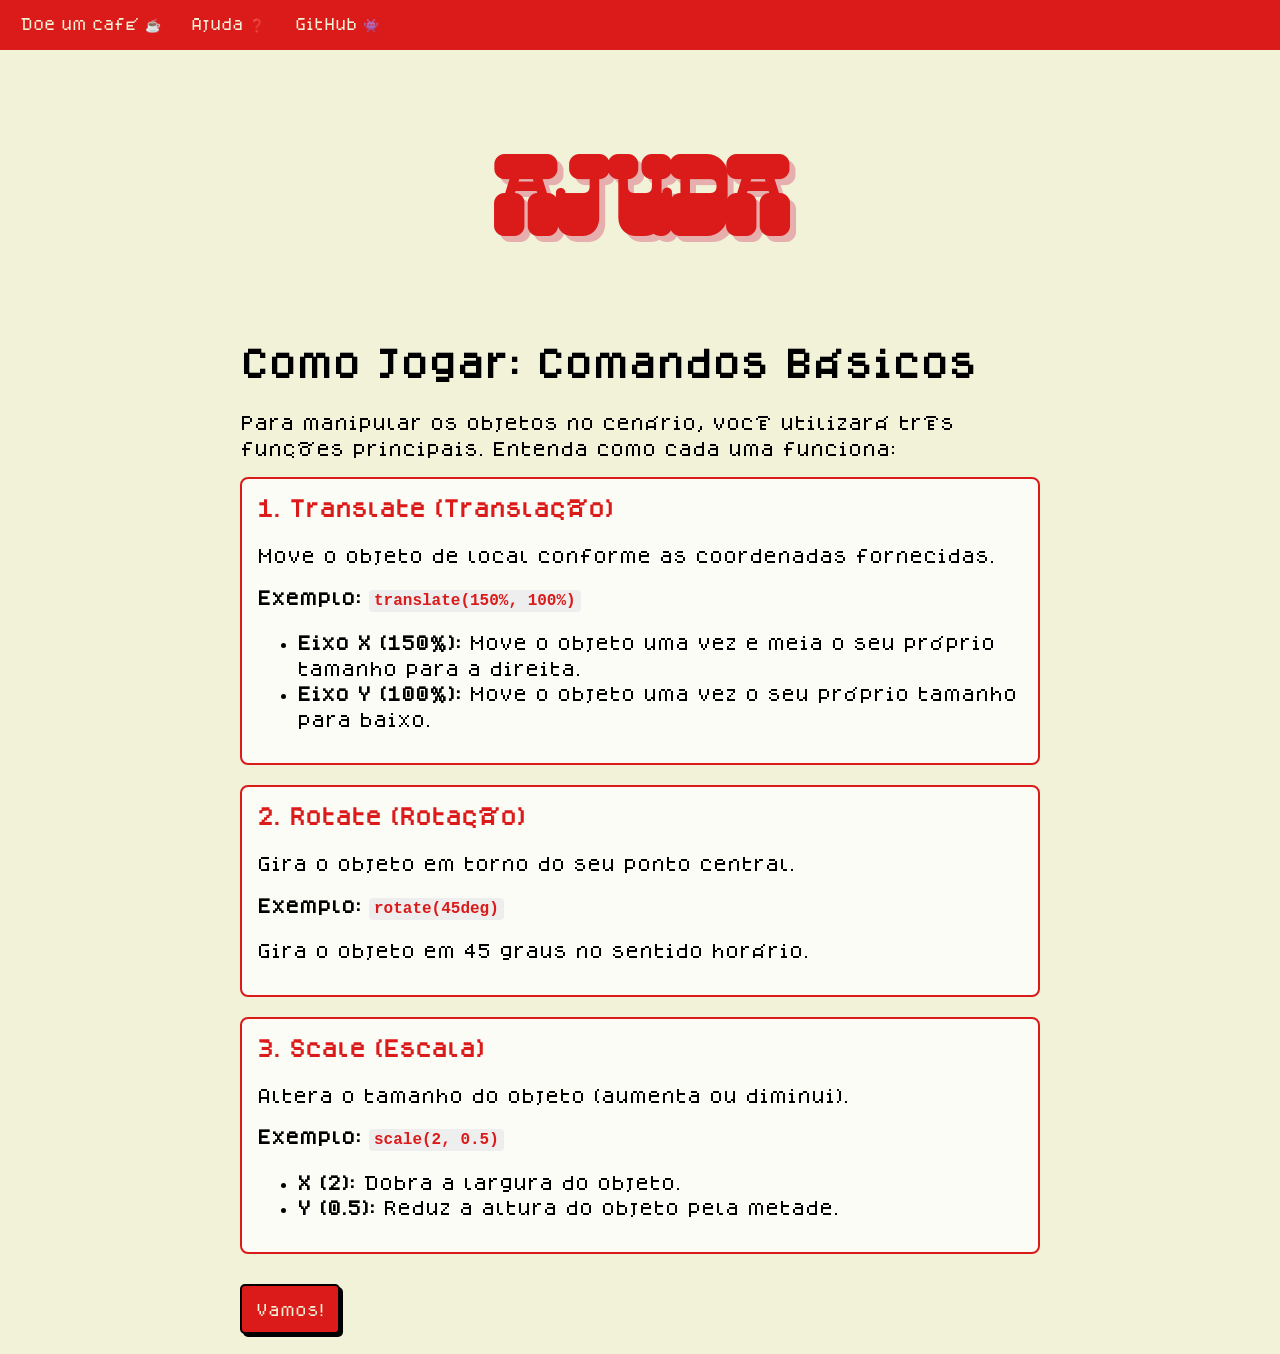
<file: html/ajuda.html>
<!DOCTYPE html>
<html lang="en">
<head>
    <meta charset="UTF-8">
    <meta name="viewport" content="width=device-width, initial-scale=1.0">
    <title>Move-on</title>
    <link rel="stylesheet" href="../css/index.css">
</head>
<body>

    <div id="navBar">                
        <div id="navLinks">
            <a href="https://ko-fi.com/moveonapoie" target="_blank" title="Apoie o projeto">Doe um café ☕</a>
            <a href="ajuda.html" id="helpBtn" title="Como jogar?">Ajuda ❓</a>
            <a href="https://github.com/guilhermeandrd/pratica_de_cg-projeto_web" target="_blank" title="Veja o código fonte">GitHub 👾</a>
        </div>
    </div>
    
    <div class="title">
        <h2 id="logo">aJuDa</h2>
    </div>
    
    <div class="container">
        <h1>Como Jogar: Comandos Básicos</h1>
        <p>Para manipular os objetos no cenário, você utilizará três funções principais. Entenda como cada uma funciona:</p>

        <div class="command-section">
            <h3>1. Translate (Translação)</h3>
            <p>Move o objeto de local conforme as coordenadas fornecidas.</p>
            <p><strong>Exemplo:</strong> <code>translate(150%, 100%)</code></p>
            <ul>
                <li><strong>Eixo X (150%):</strong> Move o objeto uma vez e meia o seu próprio tamanho para a direita.</li>
                <li><strong>Eixo Y (100%):</strong> Move o objeto uma vez o seu próprio tamanho para baixo.</li>
            </ul>
        </div>

        <div class="command-section">
            <h3>2. Rotate (Rotação)</h3>
            <p>Gira o objeto em torno do seu ponto central.</p>
            <p><strong>Exemplo:</strong> <code>rotate(45deg)</code></p>
            <p>Gira o objeto em 45 graus no sentido horário.</p>
        </div>

        <div class="command-section">
            <h3>3. Scale (Escala)</h3>
            <p>Altera o tamanho do objeto (aumenta ou diminui).</p>
            <p><strong>Exemplo:</strong> <code>scale(2, 0.5)</code></p>
            <ul>
                <li><strong>X (2):</strong> Dobra a largura do objeto.</li>
                <li><strong>Y (0.5):</strong> Reduz a altura do objeto pela metade.</li>
            </ul>
        </div>

        <div class="buttonStart">
            <a href="fase.html">
                <button id="start">Vamos!</button>
            </a>
        </div>
    </div>


</body>
</html>
</file>
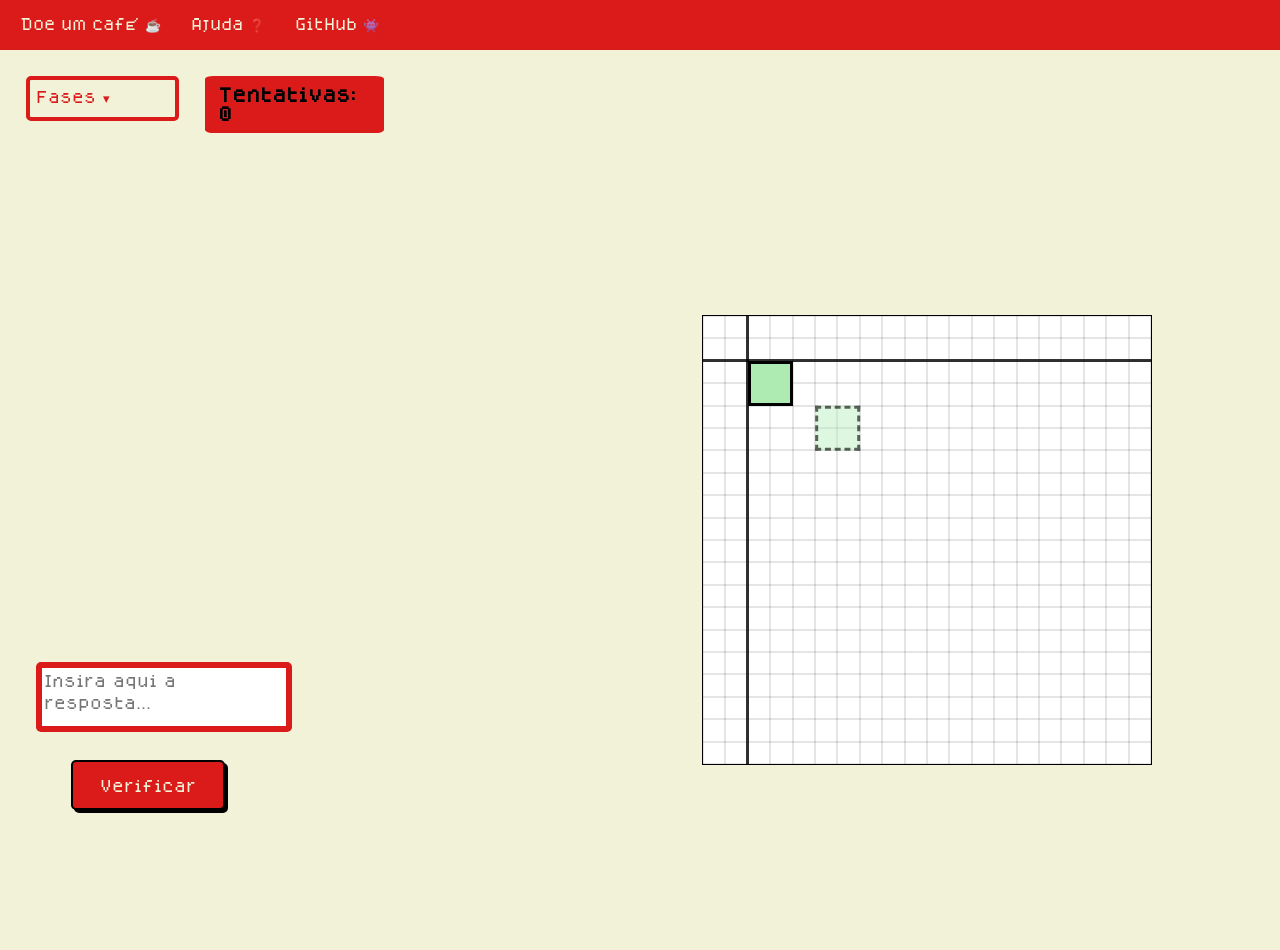
<file: html/fase.html>
<!DOCTYPE html>
<html lang="pt-br">
<head>

    <meta charset="UTF-8">
    <meta name="viewport" content="width=device-width, initial-scale=1.0">
    <title>CG Game</title>
    <link rel="stylesheet" href="../css/fases.css">

</head>
<body >
    <div id="navBar">        
        <div id="navLinks">
            <a href="https://ko-fi.com/moveonapoie" target="_blank" title="Apoie o projeto">Doe um café ☕</a>
            <a href="ajuda.html" id="helpBtn" title="Como jogar?">Ajuda ❓</a>
            <a href="https://github.com/guilhermeandrd/pratica_de_cg-projeto_web" target="_blank" title="Veja o código fonte">GitHub 👾</a>
        </div>
    </div>

    <div id="levelControl">
        <div id="containerDrop">
            <div class="dropdown">
                <button class="dropbtn"> Fases ▾ </button>
                <div class="dropdown-content">
                    <a href="">Fase 1</a>
                    <a href="">Fase 2</a>
                    <a href="">Fase 3</a>
                </div>
            </div>
        </div>

        <div id="trys">
            <h2>
                Tentativas: 0
            </h2>
        </div>

    </div>
    
    <div id="cartesianPlane">
        <div class="rectangle" id="obj"></div>
        <div class="rectangle" id="transObj"></div>
    </div>
    

    <div id="responseContainment">
        <div id="responseField">
            <textarea id="response" placeholder="Insira aqui a resposta..."></textarea>
        </div>

        <button id="buttonVerify">Verificar</button>
    </div>

    <div id="customModal" class="modal-overlay hidden">
        <div class="modal-content">
            <h2 id="modalTitle">Título</h2>
            <p id="modalMessage">Mensagem do modal</p>
            <button id="modalBtn">Continuar</button>
        </div>
    </div>
    
    <script src="../js/script.js"></script>
</body>
</html>
</file>
<file: css/index.css>
@font-face {
    font-family: 'Saturday Night';
    src: url('../font/saturday-night-interlock-2.woff2') format('woff2'),
         url('../font/saturday-night-interlock-2.woff') format('woff');
    font-weight: normal;
    font-style: normal;
}

@font-face {
    font-family: 'dogica';
    src: url('../font/dogica/OTF/dogicapixel.otf') format('opentype');
    font-weight: normal;
    font-style: normal;
}

:root{
    --objColor: rgba(173,235,179);
    --objTransColor: rgba(173,235,179, 0.4);
    --backGround: rgba(242,242,216);
    --usualRed: rgba(219,26,26);
}

*{
    font-family: 'dogica', sans-serif;
}

#logo {
    color: var(--usualRed); 
    margin-top: 150px;
    margin-bottom: 50px;
    font-family: 'Saturday Night', sans-serif; 
    
    font-size: 6rem; 
    text-align: center;
    
    text-shadow: 6px 6px 0px rgb(231, 174, 174); 
    
    animation: flutuar 3s ease-in-out infinite;
}

/* Animação para o logo "respirar" no ecrã inicial */
@keyframes flutuar {
    0% { transform: translateY(0px); }
    50% { transform: translateY(-10px); }
    100% { transform: translateY(0px); }
}

body{
    min-width: 100vw;
    min-height: 100vh;
    margin: 0;
    padding: 0;
    background-color: var(--backGround);
    display: flex;
    flex-direction: column;
    justify-content: center;
    align-items: center;
}


/* --- ESTILOS DA NOVA NAVBAR --- */
#navBar{
    background-color: var(--usualRed);
    position: fixed; /* Fixa no topo sem atrapalhar o layout centralizado do body */
    top: 0;
    left: 0;
    width: 100%;
    height: 50px;
    display: flex;
    justify-content: space-between; /* Links à direita, Título à esquerda */
    align-items: center;
    padding: 0 20px;
    box-sizing: border-box;
    z-index: 100;
}

#navBar h1 {
    margin: 0;
    font-size: 1.2rem;
    color: var(--backGround);
}

#navLinks {
    display: flex;
    gap: 30px;
    align-items: center;
}

#navLinks a {
    color: var(--backGround);
    text-decoration: none;
    font-size: 0.8rem;
    transition: transform 0.2s ease, text-shadow 0.2s ease;
}

#navLinks a:hover {
    transform: translateY(-2px);
    text-shadow: 2px 2px 0px rgba(0,0,0,0.5);
}

#hamburgerBtn {
    display: none; /* Escondido no PC */
    background: none;
    border: 2px solid var(--backGround);
    border-radius: 4px;
    font-size: 1.2rem;
    color: var(--backGround);
    cursor: pointer;
    padding: 2px 8px;
    box-shadow: 2px 2px 0px rgba(0,0,0,0.5);
    transition: transform 0.1s ease;
}

#hamburgerBtn:hover {
    transform: translate(1px, 1px);
    box-shadow: 1px 1px 0px rgba(0,0,0,0.5);
}

@media (max-width: 768px) {
    #hamburgerBtn {
        display: block;
    }

    #navLinks {
        display: none;
        flex-direction: column;
        position: absolute;
        top: 50px;
        right: 0;
        background-color: var(--usualRed);
        padding: 20px;
        border-bottom-left-radius: 10px;
        border: 4px solid black;
        border-top: none;
        border-right: none;
        box-shadow: -6px 6px 0px rgba(0, 0, 0, 1);
        z-index: 1001;
        gap: 20px;
    }

    #navLinks.active {
        display: flex;
    }
}

h4 {
    text-align: center;
    line-height: 1.5;
    font-size: 12px;
    color: var(--usualRed);
    margin-bottom: 30px;
    font-family: 'dogica', sans-serif;
}

.container {
    max-width: 800px;
    margin: 0 auto;
    padding: 20px;
    line-height: 1.6;
}

.command-section {
    background: rgba(255, 255, 255, 0.8);
    border: 2px solid var(--usualRed);
    padding: 15px;
    margin-bottom: 20px;
    border-radius: 8px;
}

code {
    background: #eee;
    padding: 2px 5px;
    border-radius: 4px;
    font-family: 'Courier New', Courier, monospace;
    color: var(--usualRed);
    font-weight: bold;
}

h3 {
    color: var(--usualRed);
    margin-top: 0;
}

#start{
    background-color: var(--usualRed);
    border-radius: 5px;
    border: solid 2px black;
    color: var(--backGround);
    height: 50px;
    width: 100px;
    cursor: pointer;
    margin-top: 10px;
    box-shadow: 3px 3px 0px rgb(0, 0, 0);
    font-family: 'dogica', sans-serif;

}

#start:hover{
    background-color: rgb(151, 12, 12);;
    border-radius: 5px;
    border: solid 2px black;
    color: var(--backGround);
    height: 50px;
    width: 100px;
    cursor: pointer;
    box-shadow: none;
    transform: translate(3px, 3px);
}
</file>
<file: css/fases.css>
@font-face {
    font-family: 'Saturday Night';
    src: url('../font/saturday-night-interlock-2.woff2') format('woff2'),
         url('../font/saturday-night-interlock-2.woff') format('woff');
    font-weight: normal;
    font-style: normal;
}

@font-face {
    font-family: 'dogica';
    src: url('../font/dogica/OTF/dogicapixel.otf') format('opentype');
    font-weight: normal;
    font-style: normal;
}

:root{
    --objColor: rgba(173,235,179);
    --objTransColor: rgba(173,235,179, 0.4);
    --backGround: rgba(242,242,216);
    --usualRed: rgba(219,26,26);
}

*{
    font-family: 'dogica', sans-serif;
}

body{
    min-width: 100vw;
    min-height: 100vh;
    margin: 0;
    padding: 0;
    padding-top: 50px;
    background-color: var(--backGround);
    display: flex;
    flex-direction: column;
}

#containerDrop{
    margin-top: 2%;
    margin-left: 2%;
    width: 12vw;
}

.dropdown{
    position: relative;
    display: block;
}

.dropbtn{
    background-color: var(--backGround);
    color: var(--usualRed);
    border: 4px solid var(--usualRed);
    border-radius: 5px;
    height: 5vh;
    width: 12vw;
    text-align:left;
    cursor: pointer;
}

.dropdown-content{
    display: none;
    position: absolute;
    flex-direction: column;
    Tentativas: 0;
}

.dropdown-content a{
    display: block;
    text-decoration: none;
    color: white;
    border: solid rgb(179, 21, 21);
    background-color: var(--usualRed);
    border-radius: 5px;
    height: 5vh;
    width: 11.5vw;
    margin-top: 1%;
    line-height: 5vh;
    font-size: small;
}

.dropdown-content a:hover{
    display: block;
}

.dropdown:hover .dropdown-content{
    display: block;
}

h1 {
    font-family: 'Saturday Night', sans-serif;
    height: fit-content;
    margin: 0;
    margin-left: 1%;
    margin-top: 0.25%;
}

h2{
    font-size: medium;
}

#trys{
    min-height: 5vh;
    width: 14vw;
    padding: 0.6rem 0.8rem;
    box-sizing: border-box;
    background-color: var(--usualRed);
    border-radius: 5%;
    margin-top: 2%;
    margin-left: 2%;    
}

#trys h2{
    margin: 0;
    width: 100%;           
    white-space: normal;   
    overflow: visible; 
    line-height: 1.2;
}

/* --- ESTILOS DA NOVA NAVBAR --- */
#navBar{
    background-color: var(--usualRed);
    position: fixed; /* Fixa no topo sem atrapalhar o layout centralizado do body */
    top: 0;
    left: 0;
    width: 100%;
    height: 50px;
    display: flex;
    justify-content: space-between; /* Links à direita, Título à esquerda */
    align-items: center;
    padding: 0 20px;
    box-sizing: border-box;
    z-index: 100;
}

#navBar h1 {
    margin: 0;
    font-size: 1.2rem;
    color: var(--backGround);
}

#navLinks {
    display: flex;
    gap: 30px;
    align-items: center;
}

#navLinks a {
    color: var(--backGround);
    text-decoration: none;
    font-size: 0.8rem;
    transition: transform 0.2s ease, text-shadow 0.2s ease;
}

#navLinks a:hover {
    transform: translateY(-2px);
    text-shadow: 2px 2px 0px rgba(0,0,0,0.5);
}

#hamburgerBtn {
    display: none; /* Escondido no PC */
    background: none;
    border: 2px solid var(--backGround);
    border-radius: 4px;
    font-size: 1.2rem;
    color: var(--backGround);
    cursor: pointer;
    padding: 2px 8px;
    box-shadow: 2px 2px 0px rgba(0,0,0,0.5);
    transition: transform 0.1s ease;
}

#hamburgerBtn:hover {
    transform: translate(1px, 1px);
    box-shadow: 1px 1px 0px rgba(0,0,0,0.5);
}

@media (max-width: 768px) {
    #hamburgerBtn {
        display: block;
    }

    #navLinks {
        display: none;
        flex-direction: column;
        position: absolute;
        top: 50px;
        right: 0;
        background-color: var(--usualRed);
        padding: 20px;
        border-bottom-left-radius: 10px;
        border: 4px solid black;
        border-top: none;
        border-right: none;
        box-shadow: -6px 6px 0px rgba(0, 0, 0, 1);
        z-index: 1001;
        gap: 20px;
    }

    #navLinks.active {
        display: flex;
    }
}

#textContainer {
    width: min(40%, 480px);
    min-height: 180px;
    align-self: flex-start;
    margin-top: 1%;
    margin-left: 2%;
    padding: 1rem 1.2rem;
    box-sizing: border-box;
    background-color: rgba(255, 255, 255, 0.9);
    border: 4px solid var(--usualRed);
    border-radius: 12px;
    box-shadow: 4px 4px 0 rgba(0, 0, 0, 0.12);
    color: #222;
    line-height: 1.5;
    font-size: 0.95rem;
    overflow-wrap: anywhere;
    overflow: auto;
}

#levelControl{
    position: relative;
    display: flex;
    justify-content: flex-start;
}

#responseContainment{
    display: flex;
    justify-content: space-between;
    flex-wrap: wrap;
    position: absolute;
    bottom: 10%;
    left: 5%;
}

#responseField{
    align-self: flex-start;
    align-items: center;
    margin-bottom: 5%;
    display: flex;
    flex-direction: column;
    width: 200px;
    height: 70px;
    
}

#response{
    border-radius: 2%;
    width: 120%;
    aspect-ratio: 1 / 1;
    resize: none;
    border: 6px solid var(--usualRed);
    border-radius: 5px;
    line-height: 1.6;
}

#buttonVerify{
    margin-top: 2%;
    margin-left: 2%;
    width: 12vw;
    overflow: hidden;
    background-color: var(--usualRed);
    border-radius: 5px;
    border: solid 2px black;
    color: var(--backGround);
    height: 50px;
    cursor: pointer;
    margin-top: 10px;
    box-shadow: 3px 3px 0px rgb(0, 0, 0);
}

#buttonVerify:hover{
    background-color: rgb(151, 12, 12);;
    border-radius: 5px;
    border: solid 2px black;
    color: var(--backGround);
    height: 50px;
    width: 12vw;
    cursor: pointer;
    box-shadow: none;
    transform: translate(3px, 3px);
}

#responseBtn{
    justify-self: center;
    background-color: var(--usualRed);
    border-radius: 5px;
    border: solid 2px black;
    color: var(--backGround);
}

#cartesianPlane {
    border: 1px solid black;
    align-self: flex-end;
    width: 35%;
    aspect-ratio: 1;
    background-color: rgb(255, 255, 255);
    display: grid;
    grid-template-columns: repeat(20, minmax(10px, 1fr));
    grid-template-rows: repeat(20, minmax(10px, 1fr));
    position: absolute;
    right: 10%;
    bottom: 15%;
    z-index: -1;
  
    --c: 20;
    
    --cx: 2;     
    --cy: 2; 
    
    --dsize: 20;
    --dcolor: #369;
    --size: 100%;

    background-image:
        linear-gradient(#0000 calc(var(--cy) * 100% / var(--c) - 1.5px), rgba(0, 0, 0, 0.8) 0 calc(var(--cy) * 100% / var(--c) + 1.5px), transparent 0),
        linear-gradient(to right, #0000 calc(var(--cx) * 100% / var(--c) - 1.5px), rgba(0, 0, 0, 0.8) 0 calc(var(--cx) * 100% / var(--c) + 1.5px), transparent 0),
        repeating-linear-gradient(rgba(0, 0, 0, 0.1) 0 1px, #0000 0 calc(100% / var(--c) - 1px), rgba(0, 0, 0, 0.1) 0 calc(100% / var(--c))),
        repeating-linear-gradient(to right, rgba(0, 0, 0, 0.1) 0 1px, #0000 0 calc(100% / var(--c) - 1px), rgba(0, 0, 0, 0.1) 0 calc(100% / var(--c)));
        
    background-position: center;
}

#answerBtn{
    align-self: center;
    width: 250px;
    height: 50px;
    background-color: var(--backGround);
    border: solid 4px var(--usualRed);
    font-size: x-small;
}

.rectangle {
    grid-column: 3 / 5;
    grid-row: 3 / 5;  
    aspect-ratio: 1;    
    box-sizing: border-box;
    transition: transform 0.5s ease-in-out;
}

#obj {
    z-index: 2;
    border: 3px solid;
    background-color: var(--objColor);
}

#transObj {
    z-index: 1; 
    border: 3px dashed rgba(0, 0, 0, 0.6);
    background-color: var(--objTransColor);

    transform: translate(150%, 100%); 
}

/* --- ESTILOS DO POP-UP (MODAL) --- */
.modal-overlay {
    position: fixed;
    top: 0;
    left: 0;
    width: 100vw;
    height: 100vh;
    background-color: rgba(0, 0, 0, 0.75);
    display: flex;
    justify-content: center;
    align-items: center;
    z-index: 1000;
    opacity: 1;
    visibility: visible;
    transition: opacity 0.2s ease, visibility 0.2s ease;
}

.modal-overlay.hidden {
    opacity: 0;
    visibility: hidden;
}

.modal-content {
    background-color: var(--backGround);
    border: 6px solid var(--usualRed);
    border-radius: 8px;
    padding: 2rem;
    width: 80%;
    max-width: 450px;
    text-align: center;
    box-shadow: 8px 8px 0px rgba(0, 0, 0, 1);
    transform: scale(1);
    transition: transform 0.2s ease;
}

.modal-overlay.hidden .modal-content {
    transform: scale(0.95);
}

.modal-content h2 {
    color: var(--usualRed);
    margin-top: 0;
    font-family: 'Saturday Night', sans-serif;
    font-size: 2.5rem;
    letter-spacing: 2px;
}

.modal-content p {
    font-size: 0.8rem;
    line-height: 1.6;
    margin-bottom: 2rem;
    color: #111;
}

#modalBtn {
    background-color: var(--usualRed);
    color: var(--backGround);
    border: 3px solid black;
    padding: 12px 24px;
    border-radius: 5px;
    font-size: 0.8rem;
    cursor: pointer;
    box-shadow: 4px 4px 0px black;
    transition: all 0.1s ease;
}

#modalBtn:hover {
    background-color: rgb(179, 21, 21);
    transform: translate(2px, 2px);
    box-shadow: 2px 2px 0px black;
}
</file>
